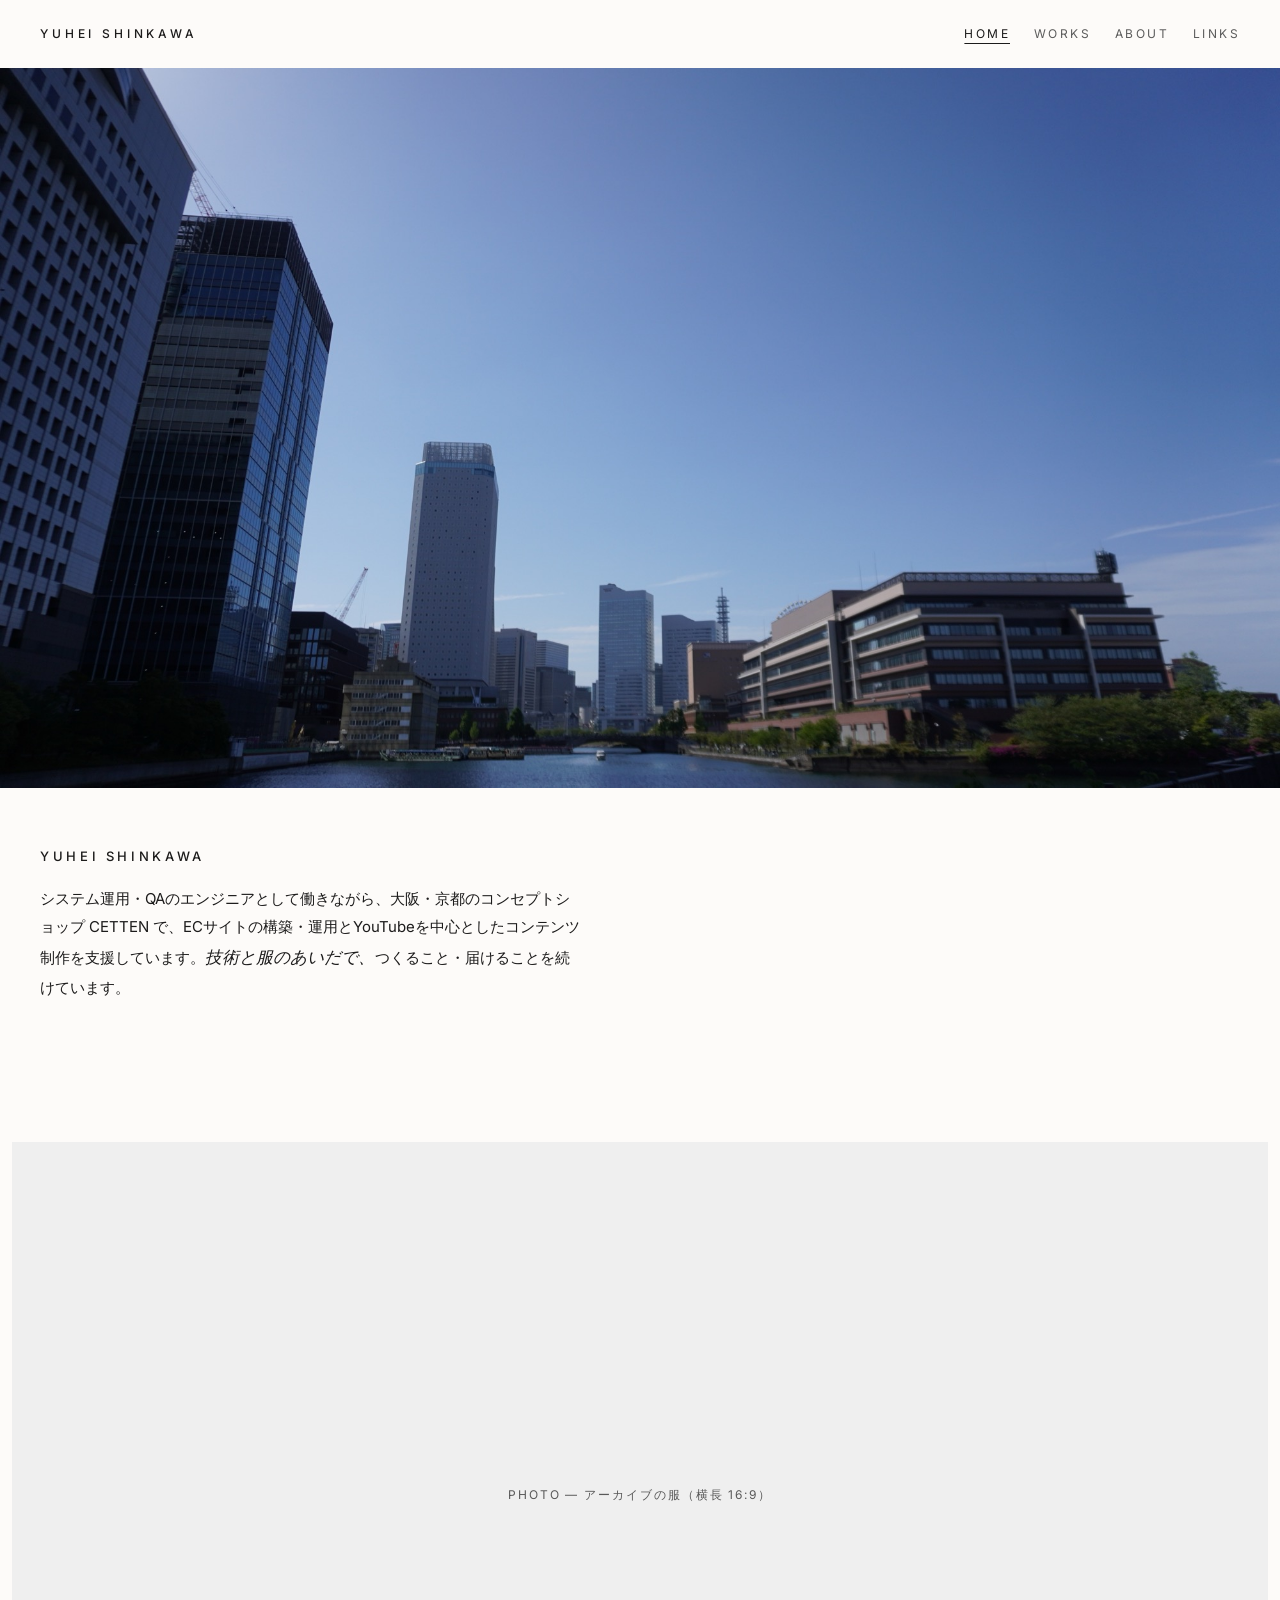
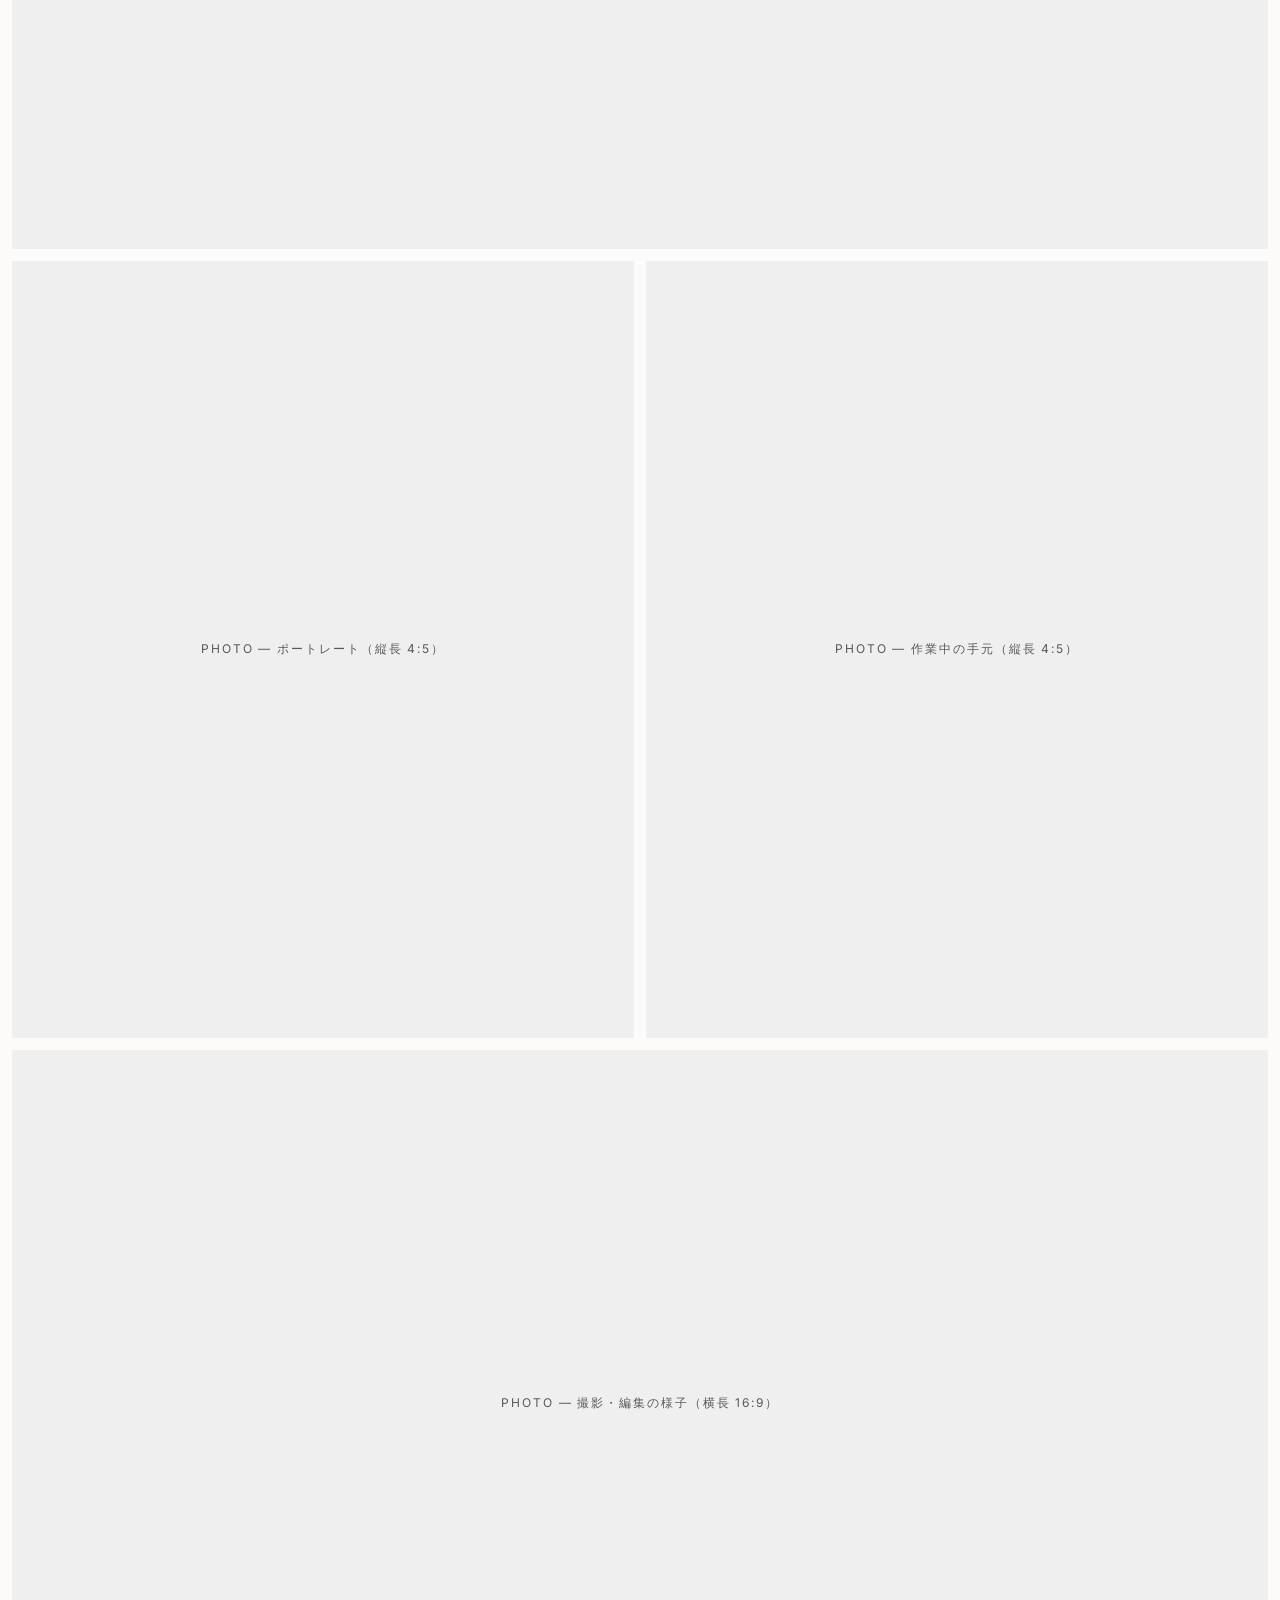
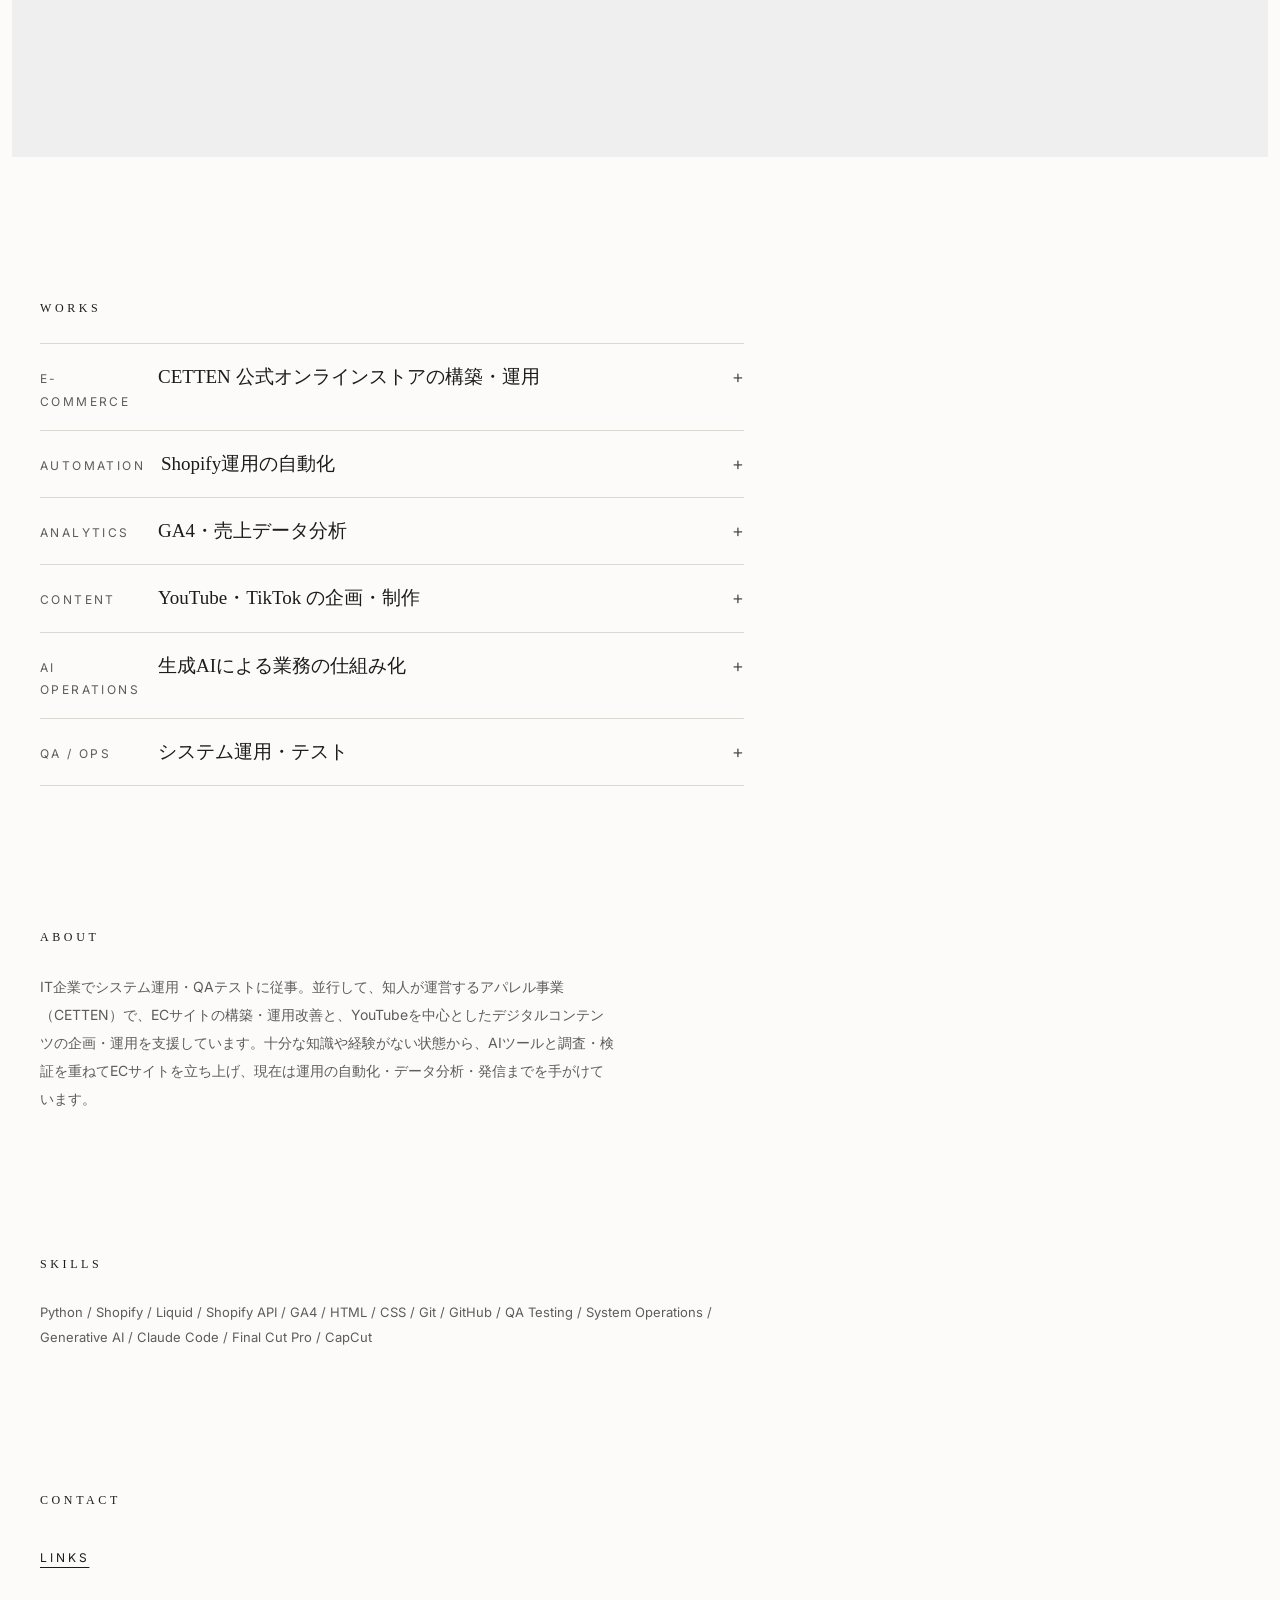
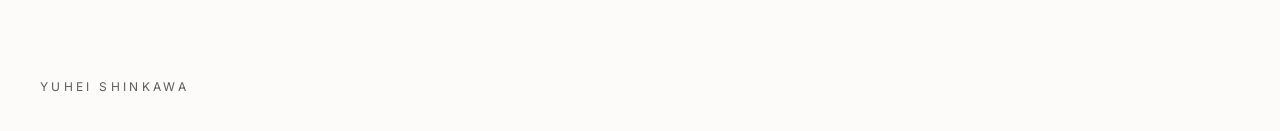
<file: index.html>
<!DOCTYPE html>
<html lang="ja">
<head>
<meta charset="UTF-8">
<meta name="viewport" content="width=device-width, initial-scale=1.0">
<title>YUHEI SHINKAWA</title>
<meta name="description" content="システム運用・QAのエンジニアとして働きながら、大阪・京都のコンセプトショップ CETTEN で、ECサイトの構築・運用とYouTubeを中心としたコンテンツ制作を支援しています。">
<link rel="canonical" href="https://yuhei0182.github.io/">
<meta property="og:type" content="profile">
<meta property="og:title" content="YUHEI SHINKAWA">
<meta property="og:description" content="システム運用・QAのエンジニアとして働きながら、大阪・京都のコンセプトショップ CETTEN で、ECサイトの構築・運用とYouTubeを中心としたコンテンツ制作を支援しています。">
<meta property="og:url" content="https://yuhei0182.github.io/">
<meta property="og:image" content="https://yuhei0182.github.io/images/ogp.jpg">
<link rel="preconnect" href="https://fonts.googleapis.com">
<link rel="preconnect" href="https://fonts.gstatic.com" crossorigin>
<link href="https://fonts.googleapis.com/css2?family=Inter:wght@400;500&family=Tinos:ital@0;1&display=swap" rel="stylesheet">
<link rel="stylesheet" href="style.css">
<script type="application/ld+json">
{
  "@context": "https://schema.org",
  "@type": "Person",
  "name": "Yuhei Shinkawa",
  "url": "https://yuhei0182.github.io/",
  "sameAs": ["https://github.com/yuhei0182", "https://cettenofficial.com"]
}
</script>
</head>
<body>

<header class="site-header">
  <a class="logo" href="index.html">YUHEI SHINKAWA</a>
  <nav class="site-nav" aria-label="Main">
    <a href="index.html" aria-current="page">HOME</a>
    <a href="index.html#works">WORKS</a>
    <a href="index.html#about">ABOUT</a>
    <a href="links.html">LINKS</a>
  </nav>
</header>

<main>

  <figure class="photo hero">
    <picture>
      <source media="(max-width: 640px)" srcset="images/hero-sp.jpg" width="1200" height="1500">
      <img src="images/hero-pc.jpg" alt="ビル群と運河の風景写真" width="2000" height="1125" fetchpriority="high">
    </picture>
  </figure>

  <section class="intro">
    <h1 class="intro-name">YUHEI SHINKAWA</h1>
    <p class="intro-lead">システム運用・QAのエンジニアとして働きながら、大阪・京都のコンセプトショップ CETTEN で、ECサイトの構築・運用とYouTubeを中心としたコンテンツ制作を支援しています。<em>技術と服のあいだで、</em>つくること・届けることを続けています。</p>
  </section>

  <div class="gallery">
    <figure class="photo r-wide full">
      <img src="data:image/svg+xml,%3Csvg xmlns='http://www.w3.org/2000/svg' width='1600' height='900'%3E%3Crect width='1600' height='900' fill='%23EFEFEF'/%3E%3C/svg%3E" alt="アーカイブの服のクローズアップ写真（ハンガーにかかったデザイナーズの服）" width="1600" height="900" loading="lazy">
      <figcaption>PHOTO — アーカイブの服（横長 16:9）</figcaption>
    </figure>
    <figure class="photo r-port">
      <img src="data:image/svg+xml,%3Csvg xmlns='http://www.w3.org/2000/svg' width='800' height='1000'%3E%3Crect width='800' height='1000' fill='%23EFEFEF'/%3E%3C/svg%3E" alt="ポートレート写真（店内で立つ人物）" width="800" height="1000" loading="lazy">
      <figcaption>PHOTO — ポートレート（縦長 4:5）</figcaption>
    </figure>
    <figure class="photo r-port">
      <img src="data:image/svg+xml,%3Csvg xmlns='http://www.w3.org/2000/svg' width='800' height='1000'%3E%3Crect width='800' height='1000' fill='%23EFEFEF'/%3E%3C/svg%3E" alt="作業中の手元の写真（PCでコードとShopifyの画面を開いている手元）" width="800" height="1000" loading="lazy">
      <figcaption>PHOTO — 作業中の手元（縦長 4:5）</figcaption>
    </figure>
    <figure class="photo r-wide full">
      <img src="data:image/svg+xml,%3Csvg xmlns='http://www.w3.org/2000/svg' width='1600' height='900'%3E%3Crect width='1600' height='900' fill='%23EFEFEF'/%3E%3C/svg%3E" alt="撮影・編集の様子の写真（カメラと動画編集の画面）" width="1600" height="900" loading="lazy">
      <figcaption>PHOTO — 撮影・編集の様子（横長 16:9）</figcaption>
    </figure>
  </div>

  <section class="section" id="works" aria-labelledby="works-h">
    <h2 class="section-label" id="works-h">WORKS</h2>
    <div class="works">
      <details class="work">
        <summary><span class="work-category">E-COMMERCE</span><h3 class="work-title">CETTEN 公式オンラインストアの構築・運用</h3></summary>
        <p class="work-desc">Shopifyでのサイト立ち上げ。サイト構成の検討、テーマ改修・セクション開発、コンテンツ制作。</p>
      </details>
      <details class="work">
        <summary><span class="work-category">AUTOMATION</span><h3 class="work-title">Shopify運用の自動化</h3></summary>
        <p class="work-desc">PythonとShopify APIで、関連商品の日次自動設定・SEO監査・週次売上レポートを仕組み化。手作業の商品データ整備を一括処理に置き換え。</p>
      </details>
      <details class="work">
        <summary><span class="work-category">ANALYTICS</span><h3 class="work-title">GA4・売上データ分析</h3></summary>
        <p class="work-desc">GA4のデータをAPIで取得し、集客経路・購入導線・CVRを分析して改善施策に反映。</p>
      </details>
      <details class="work">
        <summary><span class="work-category">CONTENT</span><h3 class="work-title">YouTube・TikTok の企画・制作</h3></summary>
        <p class="work-desc">企画提案・台本・撮影・編集・投稿まで一貫して担当。本編を短尺に再編集し、TikTok・YouTubeショートにも展開。視聴データをもとに構成を検討し、判断基準をルール化。</p>
      </details>
      <details class="work">
        <summary><span class="work-category">AI OPERATIONS</span><h3 class="work-title">生成AIによる業務の仕組み化</h3></summary>
        <p class="work-desc">業務ごとに生成AIを役割分担させる運用基盤を構築。作業ルールをドキュメント化し、定型作業をAIに任せて判断と品質確認に集中できる体制に。</p>
      </details>
      <details class="work">
        <summary><span class="work-category">QA / OPS</span><h3 class="work-title">システム運用・テスト</h3></summary>
        <p class="work-desc">本業での運用保守とQAテスト、生成AIを使った業務効率化。</p>
      </details>
    </div>
  </section>

  <section class="section" id="about" aria-labelledby="about-h">
    <h2 class="section-label" id="about-h">ABOUT</h2>
    <p class="body-text">IT企業でシステム運用・QAテストに従事。並行して、知人が運営するアパレル事業（CETTEN）で、ECサイトの構築・運用改善と、YouTubeを中心としたデジタルコンテンツの企画・運用を支援しています。十分な知識や経験がない状態から、AIツールと調査・検証を重ねてECサイトを立ち上げ、現在は運用の自動化・データ分析・発信までを手がけています。</p>
  </section>

  <section class="section" aria-labelledby="skills-h">
    <h2 class="section-label" id="skills-h">SKILLS</h2>
    <ul class="skills">
      <li>Python</li><li>Shopify / Liquid</li><li>Shopify API</li><li>GA4</li><li>HTML / CSS</li><li>Git / GitHub</li><li>QA Testing</li><li>System Operations</li><li>Generative AI</li><li>Claude Code</li><li>Final Cut Pro</li><li>CapCut</li>
    </ul>
  </section>

  <section class="section" aria-labelledby="contact-h">
    <h2 class="section-label" id="contact-h">CONTACT</h2>
    <p class="contact-link"><a href="links.html">LINKS</a></p>
  </section>

</main>

<footer class="site-footer"><p>YUHEI SHINKAWA</p></footer>

</body>
</html>
</file>
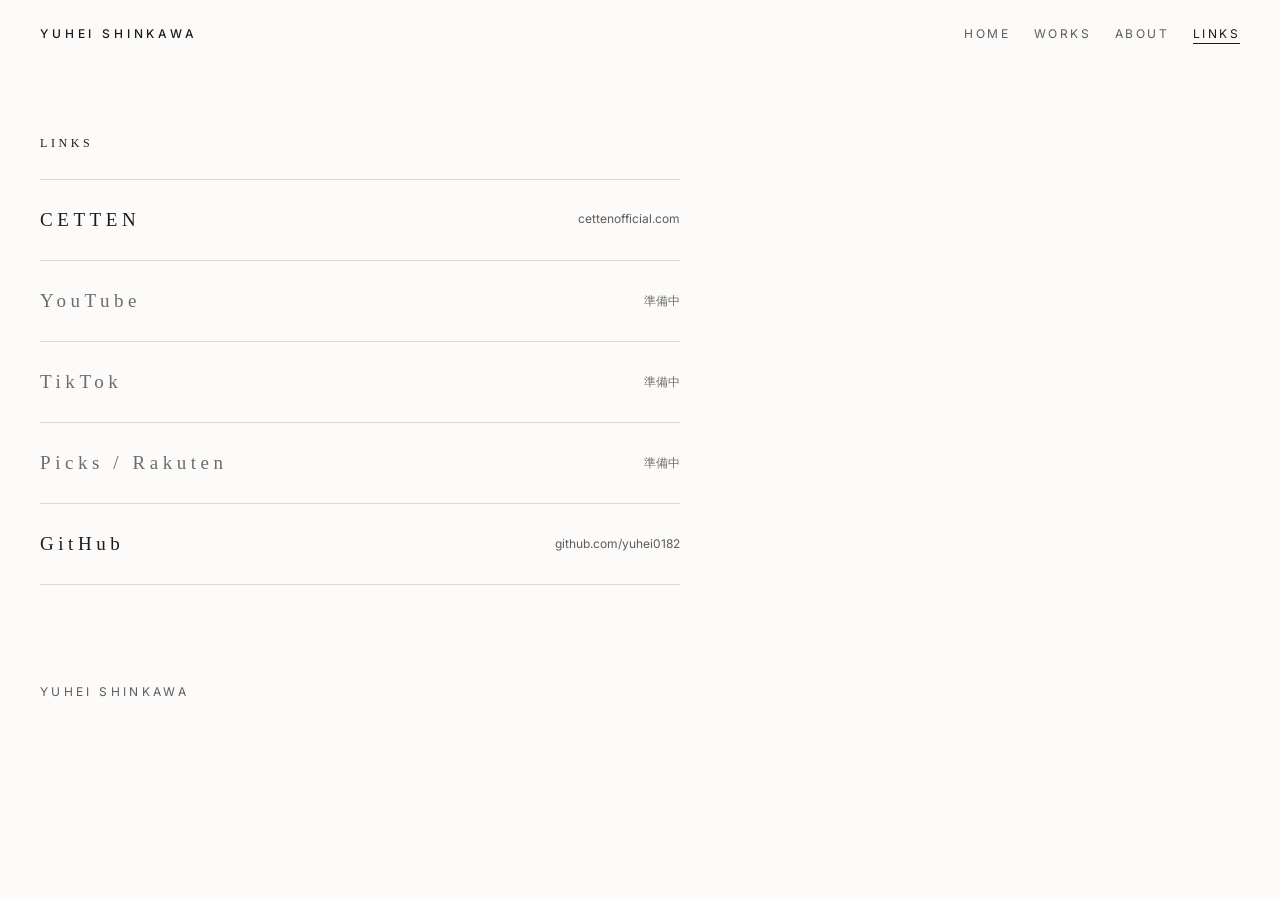
<file: links.html>
<!DOCTYPE html>
<html lang="ja">
<head>
<meta charset="UTF-8">
<meta name="viewport" content="width=device-width, initial-scale=1.0">
<title>LINKS — YUHEI SHINKAWA</title>
<meta name="description" content="YUHEI SHINKAWA のリンク集。CETTEN、GitHubなど各活動への入口。">
<link rel="canonical" href="https://yuhei0182.github.io/links.html">
<meta property="og:type" content="website">
<meta property="og:title" content="LINKS — YUHEI SHINKAWA">
<meta property="og:description" content="YUHEI SHINKAWA のリンク集。CETTEN、GitHubなど各活動への入口。">
<meta property="og:url" content="https://yuhei0182.github.io/links.html">
<meta property="og:image" content="https://yuhei0182.github.io/images/ogp.jpg">
<link rel="preconnect" href="https://fonts.googleapis.com">
<link rel="preconnect" href="https://fonts.gstatic.com" crossorigin>
<link href="https://fonts.googleapis.com/css2?family=Inter:wght@400;500&family=Tinos:ital@0;1&display=swap" rel="stylesheet">
<link rel="stylesheet" href="style.css">
</head>
<body>

<header class="site-header">
  <a class="logo" href="index.html">YUHEI SHINKAWA</a>
  <nav class="site-nav" aria-label="Main">
    <a href="index.html">HOME</a>
    <a href="index.html#works">WORKS</a>
    <a href="index.html#about">ABOUT</a>
    <a href="links.html" aria-current="page">LINKS</a>
  </nav>
</header>

<main>
  <section class="links-head">
    <h1 class="section-label">LINKS</h1>
  </section>

  <ul class="link-list">
    <li class="link-item"><a href="https://cettenofficial.com" target="_blank" rel="noopener"><span class="wordmark">CETTEN</span><span class="link-url">cettenofficial.com</span></a></li>
    <li class="link-item is-pending"><span class="wordmark">YouTube</span><span class="link-status">準備中</span></li>
    <li class="link-item is-pending"><span class="wordmark">TikTok</span><span class="link-status">準備中</span></li>
    <li class="link-item is-pending"><span class="wordmark">Picks / Rakuten</span><span class="link-status">準備中</span></li>
    <li class="link-item"><a href="https://github.com/yuhei0182" target="_blank" rel="noopener"><span class="wordmark">GitHub</span><span class="link-url">github.com/yuhei0182</span></a></li>
  </ul>
</main>

<footer class="site-footer"><p>YUHEI SHINKAWA</p></footer>

</body>
</html>
</file>
<file: style.css>
/* ============================================================
   YUHEI SHINKAWA — style.css
   コントラスト比（背景 #FDFBF9）: ink #1C1B1B 16.7:1 / muted #5C5C5C 6.5:1
     pending #6C6C6C 5.1:1 / 枠内文字 #595959 on #EFEFEF 6.1:1
   ============================================================ */
:root {
  --bg: #FDFBF9;
  --ink: #1C1B1B;
  --muted: #5C5C5C;
  --pending: #6C6C6C;
  --line: #DDD9D2;
  --placeholder: #EFEFEF;
  --placeholder-ink: #595959;

  --font-sans: "Inter", -apple-system, "Helvetica Neue", Arial,
    "Hiragino Kaku Gothic ProN", "Hiragino Sans", "Yu Gothic", YuGothic, "Noto Sans JP", sans-serif;
  --font-serif: "Tinos", "Times New Roman", Times,
    "Hiragino Mincho ProN", "Yu Mincho", YuMincho, serif;

  --size-body: 14px;
  --size-small: 12px;
  --size-lead: 15px;
  --size-title: 19px;
  --leading: 1.9;

  --text-max: 34rem;
  --gutter: 24px;       /* 写真の左右の余白は小さく */
  --section-gap: 96px;
}

*, *::before, *::after { box-sizing: border-box; }
html { -webkit-text-size-adjust: 100%; }
body {
  margin: 0; background: var(--bg); color: var(--ink);
  font-family: var(--font-sans); font-size: var(--size-body); line-height: var(--leading);
  -webkit-font-smoothing: antialiased;
}
img { max-width: 100%; height: auto; }
a { color: inherit; }
a:focus-visible { outline: 1px solid var(--ink); outline-offset: 3px; }

/* ---------- Header ---------- */
.site-header {
  display: flex; align-items: center; justify-content: space-between;
  flex-wrap: wrap; gap: 8px 24px; padding: 12px var(--gutter);
}
.logo {
  display: inline-flex; align-items: center; min-height: 44px;
  font-size: var(--size-small); font-weight: 500; letter-spacing: 0.32em;
  text-decoration: none; white-space: nowrap;
}
.site-nav { display: flex; gap: 4px 24px; flex-wrap: wrap; }
.site-nav a {
  display: inline-flex; align-items: center; min-height: 44px;
  font-size: var(--size-small); letter-spacing: 0.2em; text-decoration: none; color: var(--muted);
}
.site-nav a:hover { color: var(--ink); }
.site-nav a[aria-current="page"] { color: var(--ink); text-decoration: underline; text-underline-offset: 5px; text-decoration-thickness: 1px; }

/* ---------- Photos ---------- */
.photo { position: relative; margin: 0; background: var(--placeholder); }
.photo picture { display: block; height: 100%; }
.photo img { display: block; width: 100%; height: 100%; object-fit: cover; }
.photo figcaption {
  position: absolute; inset: 0; display: grid; place-items: center; padding: 16px; text-align: center;
  font-size: var(--size-small); letter-spacing: 0.16em; color: var(--placeholder-ink); pointer-events: none;
}
.r-wide { aspect-ratio: 16 / 9; }
.r-land { aspect-ratio: 3 / 2; }
.r-port { aspect-ratio: 4 / 5; }

/* ヒーロー：画面いっぱい（端まで） */
.hero { aspect-ratio: 16 / 9; max-height: 86vh; width: 100%; }

/* ---------- Intro（短く） ---------- */
.intro { padding: 40px var(--gutter) 0; max-width: calc(var(--text-max) + var(--gutter) * 2); }
.intro-name { margin: 0 0 16px; font-size: 13px; font-weight: 500; letter-spacing: 0.28em; }
.intro-lead { margin: 0; font-size: var(--size-lead); }
.intro-lead em { font-family: var(--font-serif); font-style: italic; font-size: 1.12em; }

/* ---------- Gallery（大きく・ほぼ余白なし） ---------- */
.gallery { margin-top: var(--section-gap); display: grid; grid-template-columns: 1fr 1fr; gap: 8px; padding: 0 8px; }
.gallery .full { grid-column: 1 / -1; }

/* ---------- Sections ---------- */
.section { margin: var(--section-gap) var(--gutter) 0; }
.section-label {
  margin: 0 0 24px; font-family: var(--font-serif); font-size: var(--size-small);
  font-weight: 400; letter-spacing: 0.3em; color: var(--ink);
}

/* Works：タイトルだけ。説明は開くと出る（JSなし） */
.works { max-width: 44rem; border-top: 1px solid var(--line); }
.work { border-bottom: 1px solid var(--line); }
.work summary {
  list-style: none; cursor: pointer; display: flex; align-items: baseline; gap: 16px;
  min-height: 44px; padding: 16px 0;
}
.work summary::-webkit-details-marker { display: none; }
.work-category { flex: 0 0 8.5em; font-size: var(--size-small); letter-spacing: 0.2em; color: var(--muted); }
.work-title { flex: 1; font-family: var(--font-serif); font-size: var(--size-title); line-height: 1.5; font-weight: 400; margin: 0; }
.work summary::after { content: "+"; font-size: 18px; color: var(--muted); }
.work[open] summary::after { content: "−"; }
.work summary:hover .work-title { text-decoration: underline; text-underline-offset: 5px; text-decoration-thickness: 1px; }
.work-desc { margin: 0 0 20px calc(8.5em + 16px); max-width: 30rem; font-size: 13px; color: var(--muted); }

.body-text { max-width: 36rem; margin: 0; font-size: var(--size-body); line-height: 2; color: var(--muted); }

.skills { margin: 0; padding: 0; list-style: none; font-size: 13px; color: var(--muted); max-width: 44rem; }
.skills li { display: inline; }
.skills li:not(:last-child)::after { content: " / "; }

.contact-link { margin: 0; }
.contact-link a { display: inline-flex; align-items: center; min-height: 44px; font-size: var(--size-small); letter-spacing: 0.24em; text-underline-offset: 5px; text-decoration-thickness: 1px; }
.contact-link a:hover { color: var(--muted); }

/* ---------- Links page（文字だけ・アイコンなし） ---------- */
.links-head { padding: 64px var(--gutter) 0; }
.link-list { max-width: 40rem; margin: 0 var(--gutter); padding: 0; list-style: none; border-top: 1px solid var(--line); }
.link-item { border-bottom: 1px solid var(--line); }
.link-item a, .link-item.is-pending {
  display: flex; align-items: center; justify-content: space-between; gap: 24px;
  min-height: 44px; padding: 22px 0; text-decoration: none;
}
.wordmark { font-family: var(--font-serif); font-size: 19px; letter-spacing: 0.24em; }
.link-item a:hover .wordmark { text-decoration: underline; text-underline-offset: 6px; text-decoration-thickness: 1px; }
.link-url, .link-status { font-size: var(--size-small); color: var(--muted); white-space: nowrap; }
.link-item.is-pending { color: var(--pending); }
.link-item.is-pending .link-status { color: var(--pending); }

.site-footer { padding: 96px var(--gutter) 32px; }
.site-footer p { margin: 0; font-size: var(--size-small); letter-spacing: 0.28em; color: var(--muted); }

/* ---------- PC ---------- */
@media (min-width: 900px) {
  :root { --gutter: 40px; --section-gap: 140px; }
  .intro { padding-top: 56px; }
  .gallery { gap: 12px; padding: 0 12px; }
}

/* ---------- Mobile ---------- */
@media (max-width: 640px) {
  :root { --gutter: 16px; --section-gap: 64px; --size-title: 17px; }
  .hero { aspect-ratio: 4 / 5; max-height: none; }
  .gallery { grid-template-columns: 1fr; gap: 6px; padding: 0; }  /* 端から端まで */
  .work-category { flex-basis: 6.5em; letter-spacing: 0.14em; }
  .work-desc { margin-left: 0; }
  .link-url { display: none; }
}
</file>
